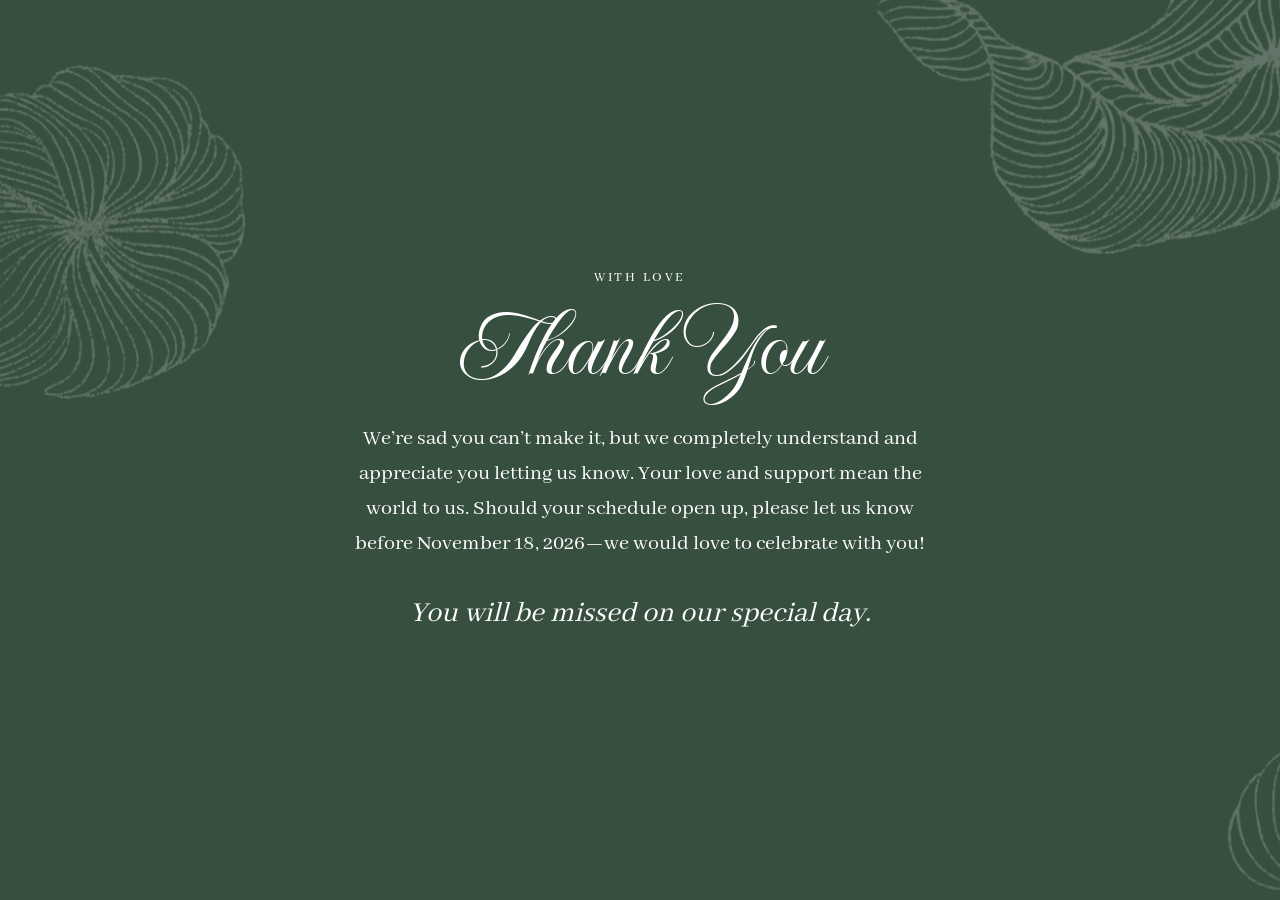
<file: sections/declined.html>
<!DOCTYPE html>
<html lang="en">
<head>
  <meta charset="UTF-8">

  <meta
    name="viewport"
    content="width=device-width, initial-scale=1.0"
  >

  <meta
    name="theme-color"
    content="#374F3F"
  >

  <title>Thank You</title>

  <link
    rel="stylesheet"
    href="/css/global.css"
  >

  <link
    rel="stylesheet"
    href="/css/declined.css"
  >
</head>

<body class="declined-page">

  <main class="declined">

    <div class="declined__content page-container">

      <p class="declined__eyebrow">
        WITH LOVE
      </p>

      <h1 class="section-title">
        Thank You
      </h1>

      <p class="declined__message">
        We’re sad you can’t make it, but we completely understand and appreciate you letting us know. Your love and support mean the world to us. Should your schedule open up, please let us know before November 18, 2026—we would love to celebrate with you!
      </p>

      <span class="declined__closing">
        You will be missed on our special day.
      </span>

    </div>

  </main>

</body>
</html>
</file>
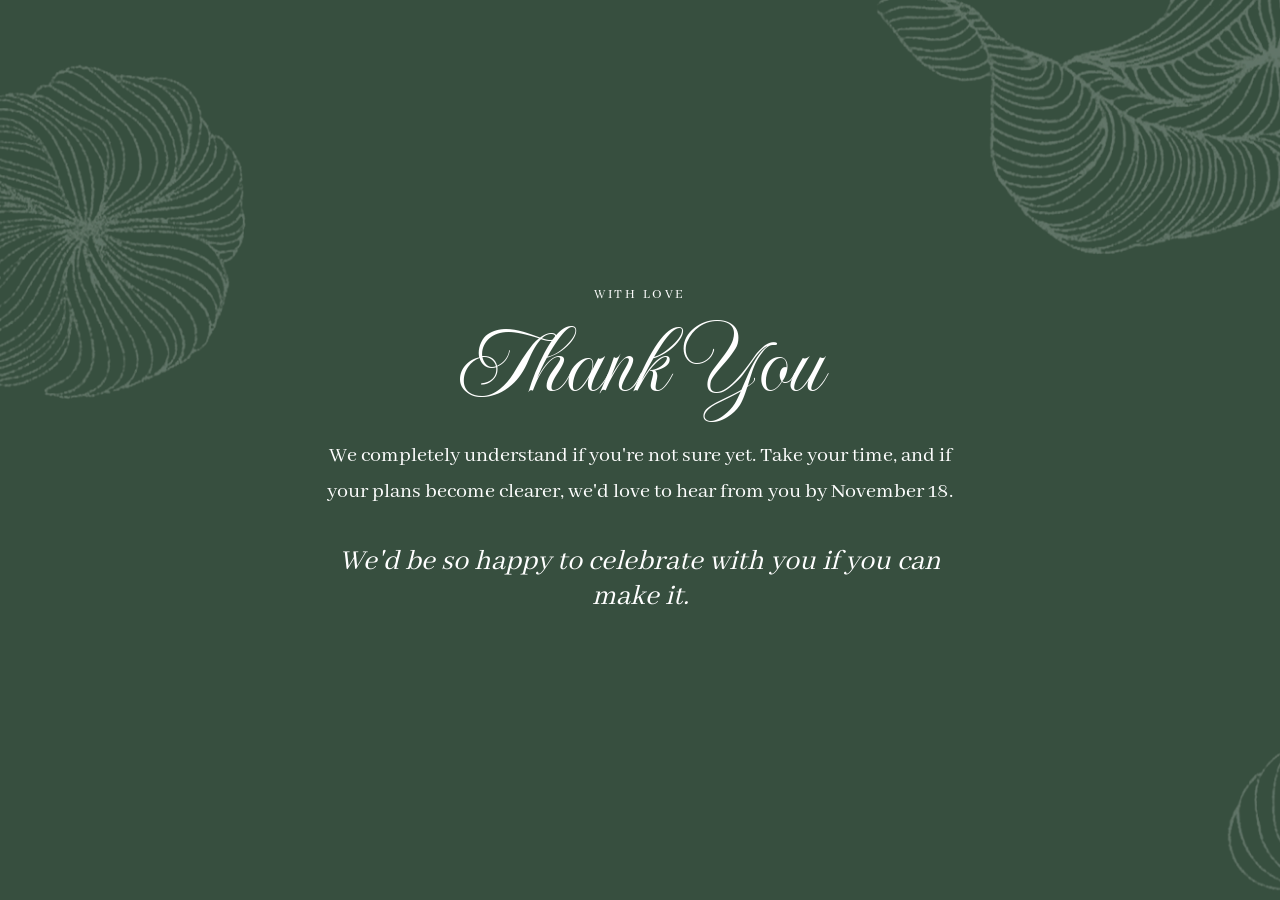
<file: sections/not-sure.html>
<!DOCTYPE html>
<html lang="en">
<head>
  <meta charset="UTF-8">

  <meta
    name="viewport"
    content="width=device-width, initial-scale=1.0"
  >

  <meta
    name="theme-color"
    content="#374F3F"
  >

  <title>Thank You</title>

  <link
    rel="stylesheet"
    href="/css/global.css"
  >

  <link
    rel="stylesheet"
    href="/css/not-sure.css"
  >
</head>

<body class="not-sure-page">

  <main class="not-sure">

    <div class="not-sure__content page-container">

      <p class="not-sure__eyebrow">
        WITH LOVE
      </p>

      <h1 class="section-title">
        Thank You
      </h1>

      <p class="not-sure__message">
        We completely understand if you're not sure yet.
        Take your time, and if your plans become clearer,
        we'd love to hear from you by November 18.
      </p>

      <span class="not-sure__closing">
        We'd be so happy to celebrate with you if you can make it.
      </span>

    </div>

  </main>

</body>
</html>
</file>
<file: css/global.css>
@import url('https://fonts.googleapis.com/css2?family=Abhaya+Libre:wght@400;500;600;700;800&family=Imperial+Script&family=Italianno&display=swap');
:root {
  --green-dark: #304f40;
  --green: #4A6253;
  --green-light: #899681;
  --brown-dark: #5a4739;
  --brown: #8b725c;
  --brown-light: #b19a80;
  --cream: #f6f2e8;
  --cream-dark: #eae4d4;
  --white: #fffdf9;
  --text: #405146;
  --heading-font: "Imperial Script";
  --serif-font: "Abhaya Libre";
  --sans-font: "Italianno";
  --page-width: 1200px;
  --transition: 300ms ease;
}
* {
  box-sizing: border-box;
}
html {
  scroll-behavior: smooth;
}
html,
body {
  margin: 0;
  padding: 0;
  min-height: 100%;
}
body {
  background: var(--white);
  color: var(--text);
  font-family: var(--serif-font);
  overflow-x: hidden;
}
body.is-locked {
  overflow: hidden;
}
button,
input,
select,
textarea {
  font: inherit;
}
button {
  cursor: pointer;
}
img {
  display: block;
  max-width: 100%;
}
p,
h1,
h2,
h3 {
  margin-top: 0;
}
.wedding-page {
  position: relative;
  width: 100%;
  min-height: 100vh;
  opacity: 0;
  visibility: hidden;
  pointer-events: none;
  transition: opacity 1s ease;
}
body.invitation-opened .wedding-page {
  opacity: 1;
  visibility: visible;
  pointer-events: auto;
}
.section {
  position: relative;
  width: 100%;
}
.page-container {
  max-width: 1528px;
  width: 100%;
  padding-inline: 50px;
  margin: 0 auto;
}
.section-eyebrow {
  margin-bottom: 10px;
  font-family: var(--serif-font);
  font-size: 16px;
  font-weight: 500;
  letter-spacing: 0.2em;
  text-transform: uppercase;
}
.section-title {
  margin-bottom: 10px;
  color: var(--green-dark);
  font-family: var(--heading-font);
  font-size: 72px;
  font-weight: 400;
  line-height: 0.9;
}
.button {
  border: 0;
  border-radius: 100px;
  padding: 13px 30px;
  background: var(--green);
  color: #fff;
  font-family: var(--serif-font);
  font-size: 12px;
  font-weight: 600;
  letter-spacing: 0.08em;
  text-transform: uppercase;
  transition: background var(--transition), transform var(--transition);
}
.button:hover {
  background: var(--green-dark);
  transform: translateY(-2px);
}
@media (max-width: 991px) {
  .page-container {
    padding-inline: 20px;
  }
  .section-title {
    font-size: 52px;
  }
  .section-eyebrow {
    font-size: 14px;
  }
}

.form-field.is-single-role select {
  pointer-events: none;
  appearance: none;
  -webkit-appearance: none;
  background-image: none;
  opacity: 1;
}
</file>
<file: css/declined.css>
.declined-page {
  margin: 0;
  background: #374F3F;
}

.declined {
  position: relative;
  width: 100%;
  min-height: 100svh;
  display: flex;
  align-items: center;
  justify-content: center;
  overflow: hidden;
  padding: 60px 0;
  background-color: #374F3F;
  background-image: url("../assets/rsvp-leaves.webp");
  background-position: center;
  background-repeat: no-repeat;
  background-size: cover;
  color: #fff;
}

.declined::before {
  position: absolute;
  inset: 0;
  background: rgba(55, 79, 63, 0.18);
  content: "";
}

.declined__content {
  position: relative;
  z-index: 2;
  max-width: 760px;
  text-align: center;
}

.declined__eyebrow {
  margin-bottom: 15px;
  font-family: var(--serif-font);
  font-size: 14px;
  letter-spacing: 0.18em;
}

.declined .section-title {
  margin-bottom: 30px;
  color: #fff;
  font-size: clamp(64px, 8vw, 100px);
}

.declined__message {
  max-width: 650px;
  margin: 0 auto 35px;
  font-family: var(--serif-font);
  font-size: 22px;
  line-height: 1.6;
  text-wrap: balance;
}

.declined__closing {
  display: block;
  font-family: var(--serif-font);
  font-size: 30px;
  font-style: italic;
}

@media (max-width: 991px) {
  .declined {
    padding: 50px 24px;
    background-size: auto 100%;
  }

  .declined__eyebrow {
    font-size: 12px;
  }

  .declined .section-title {
    margin-bottom: 20px;
    font-size: 56px;
  }

  .declined__message {
    margin-bottom: 28px;
    font-size: 16px;
    line-height: 1.55;
  }

  .declined__closing {
    font-size: 22px;
  }
}
</file>
<file: css/not-sure.css>
.not-sure-page {
  margin: 0;
  background: #374F3F;
}

.not-sure {
  position: relative;
  width: 100%;
  min-height: 100svh;
  display: flex;
  align-items: center;
  justify-content: center;
  overflow: hidden;
  padding: 60px 0;
  background-color: #374F3F;
  background-image: url("../assets/rsvp-leaves.webp");
  background-position: center;
  background-repeat: no-repeat;
  background-size: cover;
  color: #fff;
}

.not-sure::before {
  position: absolute;
  inset: 0;
  background: rgba(55, 79, 63, 0.18);
  content: "";
}

.not-sure__content {
  position: relative;
  z-index: 2;
  max-width: 760px;
  text-align: center;
}

.not-sure__eyebrow {
  margin-bottom: 15px;
  font-family: var(--serif-font);
  font-size: 14px;
  letter-spacing: 0.18em;
}

.not-sure .section-title {
  margin-bottom: 30px;
  color: #fff;
  font-size: clamp(64px, 8vw, 100px);
}

.not-sure__message {
  max-width: 650px;
  margin: 0 auto 35px;
  font-family: var(--serif-font);
  font-size: 22px;
  line-height: 1.6;
  text-wrap: balance;
}

.not-sure__closing {
  display: block;
  font-family: var(--serif-font);
  font-size: 30px;
  font-style: italic;
}

@media (max-width: 991px) {
  .not-sure {
    padding: 50px 24px;
    background-size: auto 100%;
  }

  .not-sure__eyebrow {
    font-size: 12px;
  }

  .not-sure .section-title {
    margin-bottom: 20px;
    font-size: 56px;
  }

  .not-sure__message {
    margin-bottom: 28px;
    font-size: 16px;
    line-height: 1.55;
  }

  .not-sure__closing {
    font-size: 22px;
  }
}
</file>
